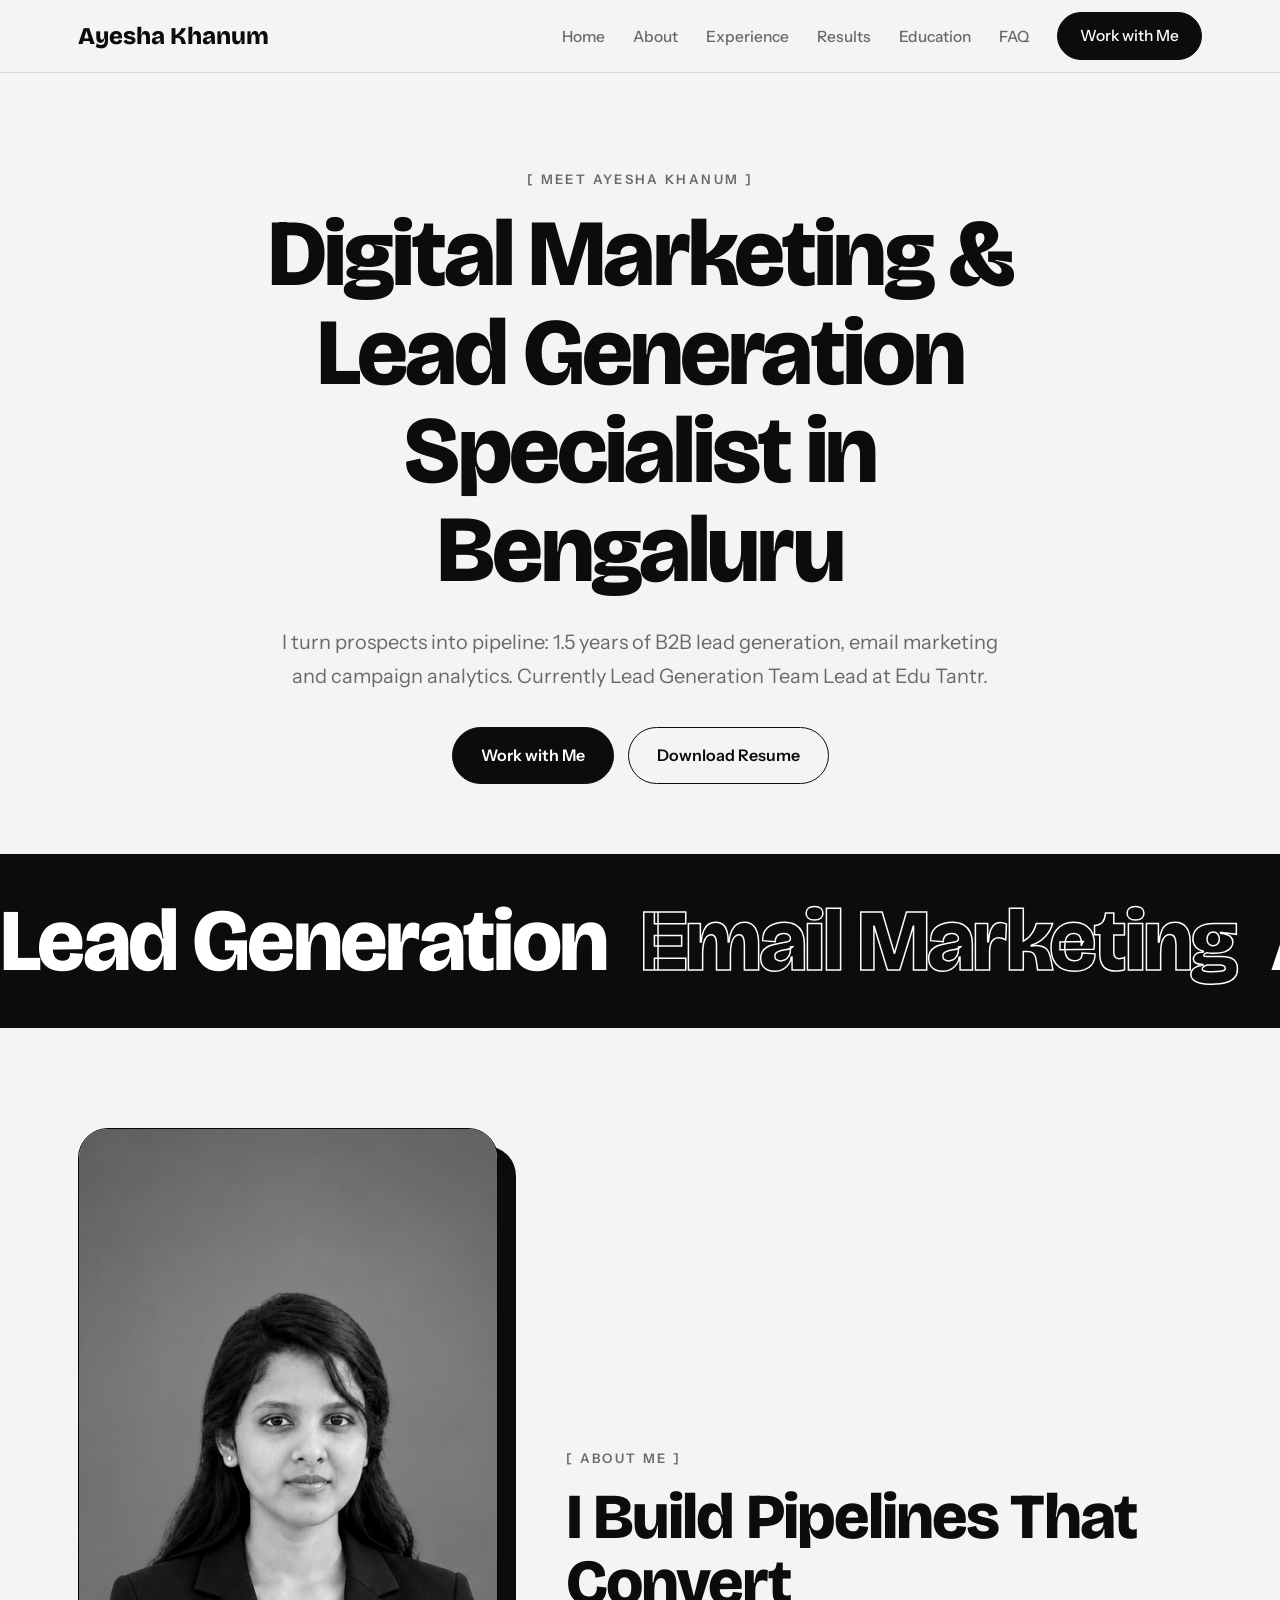
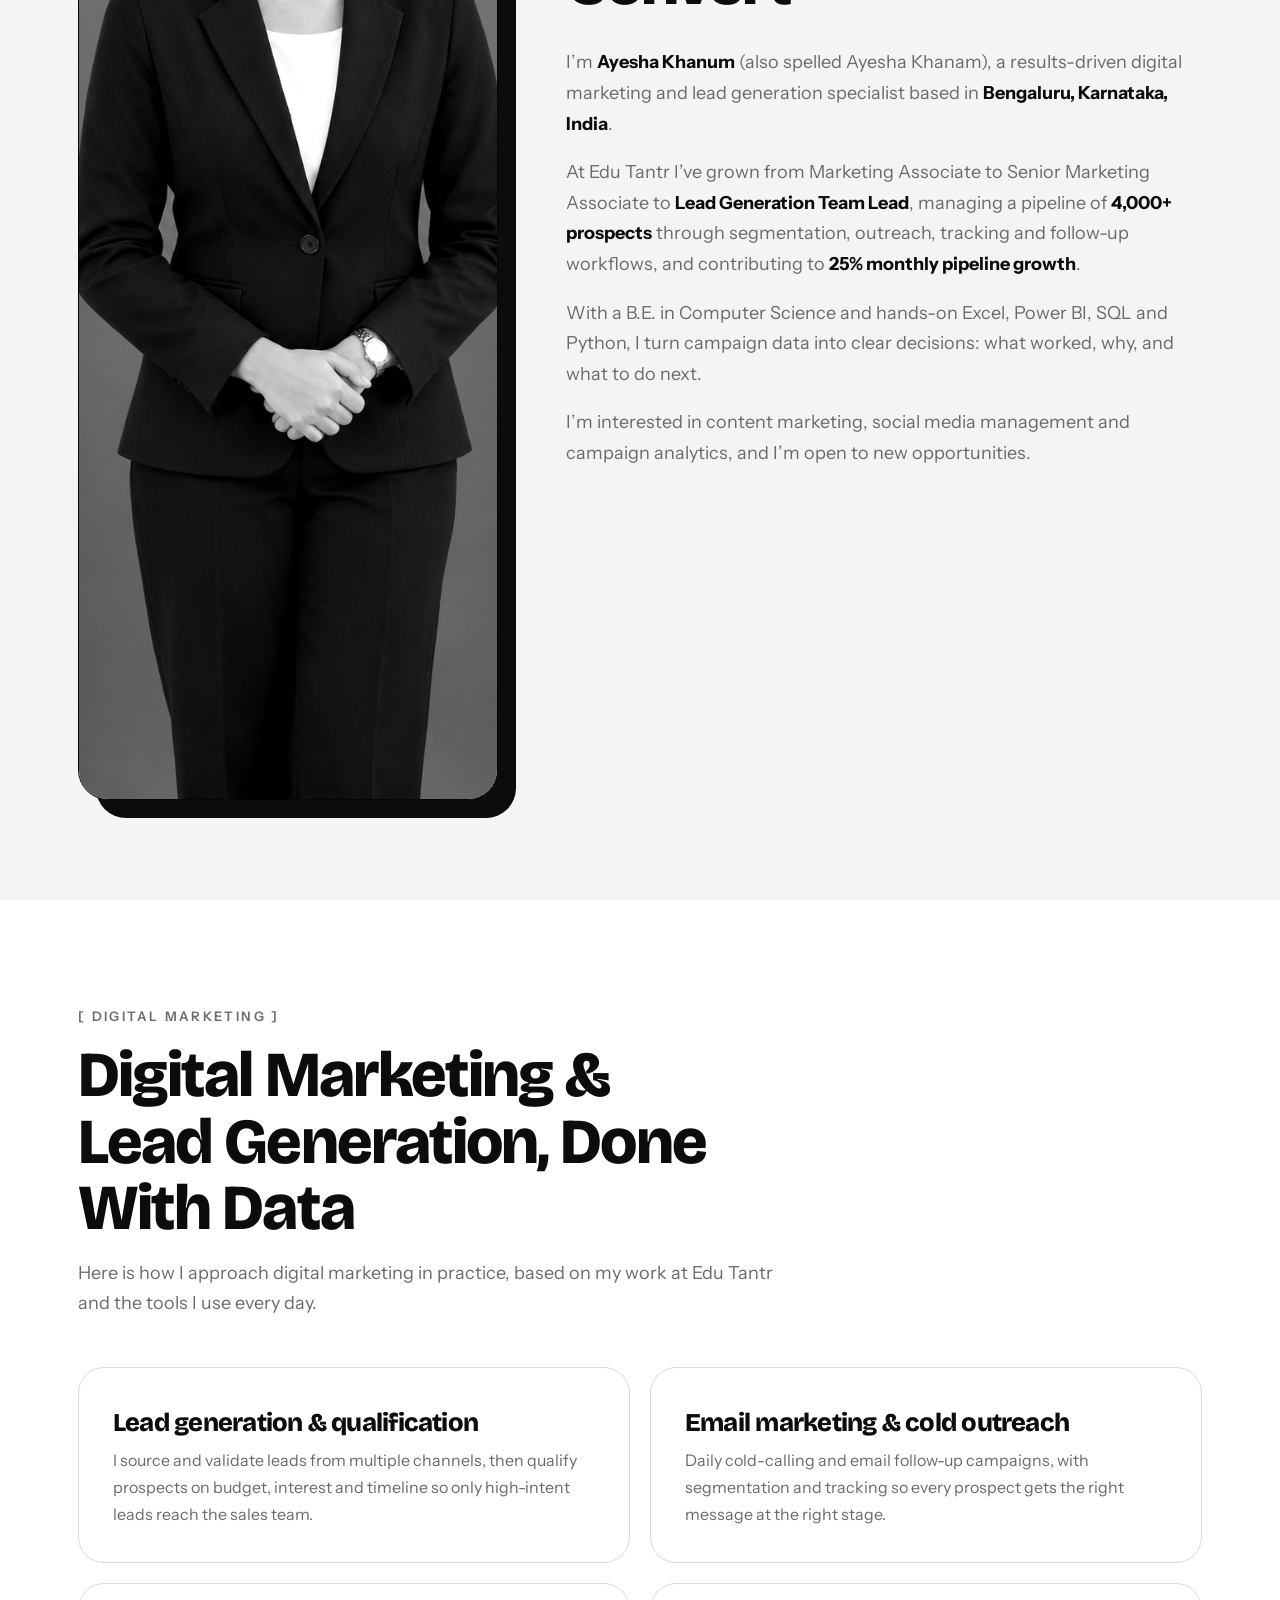
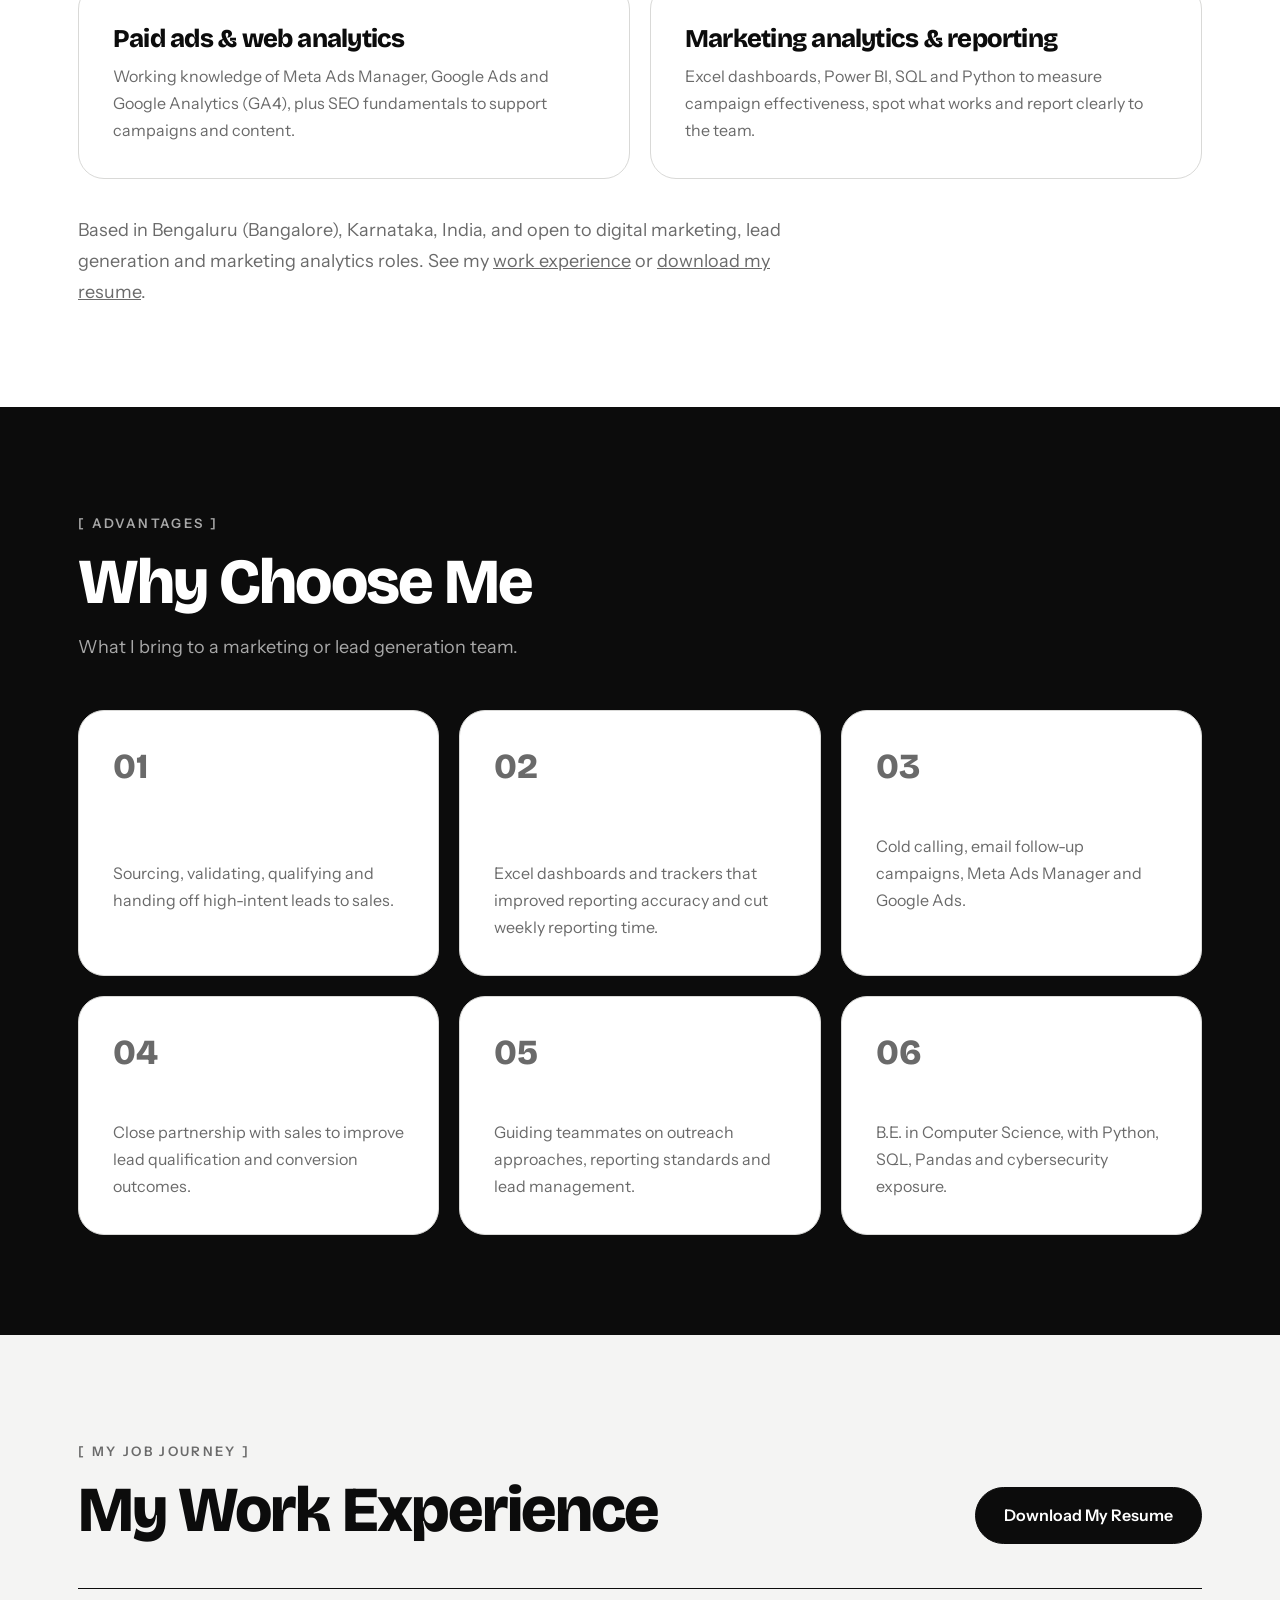
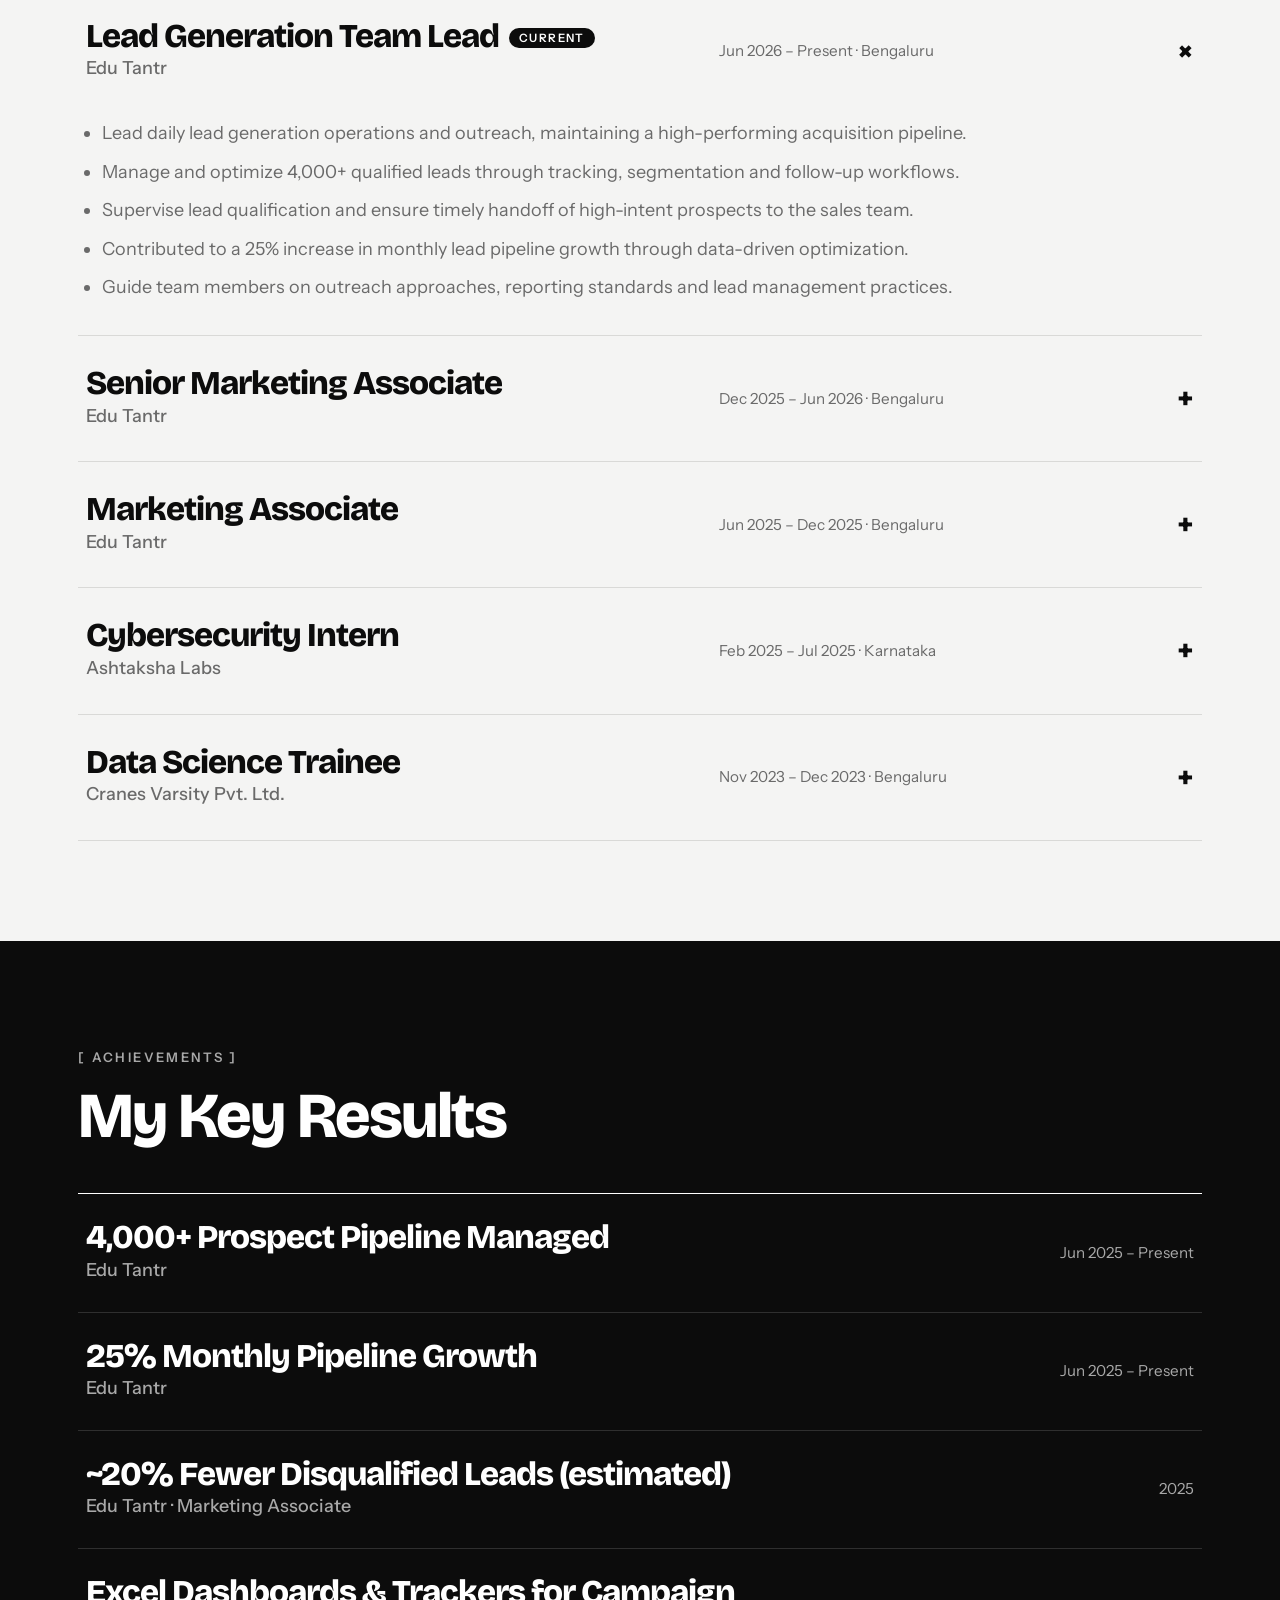
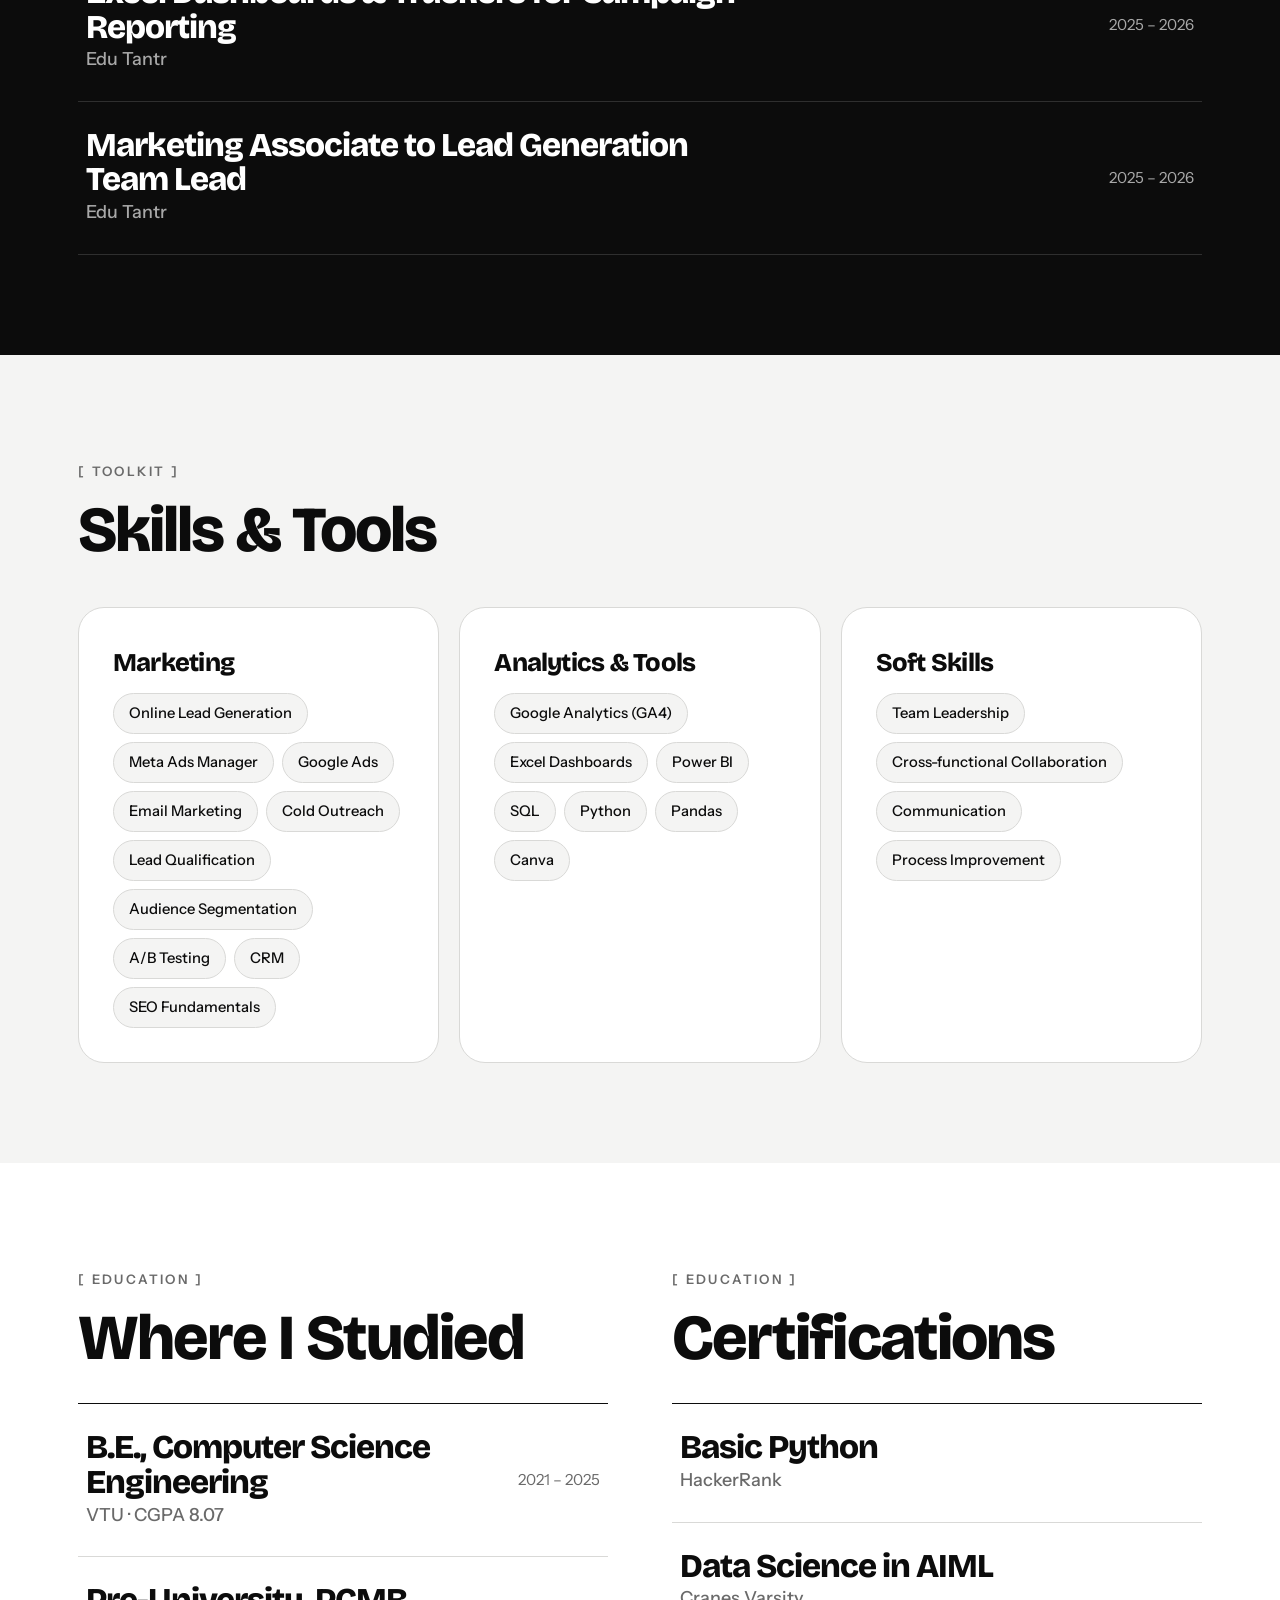
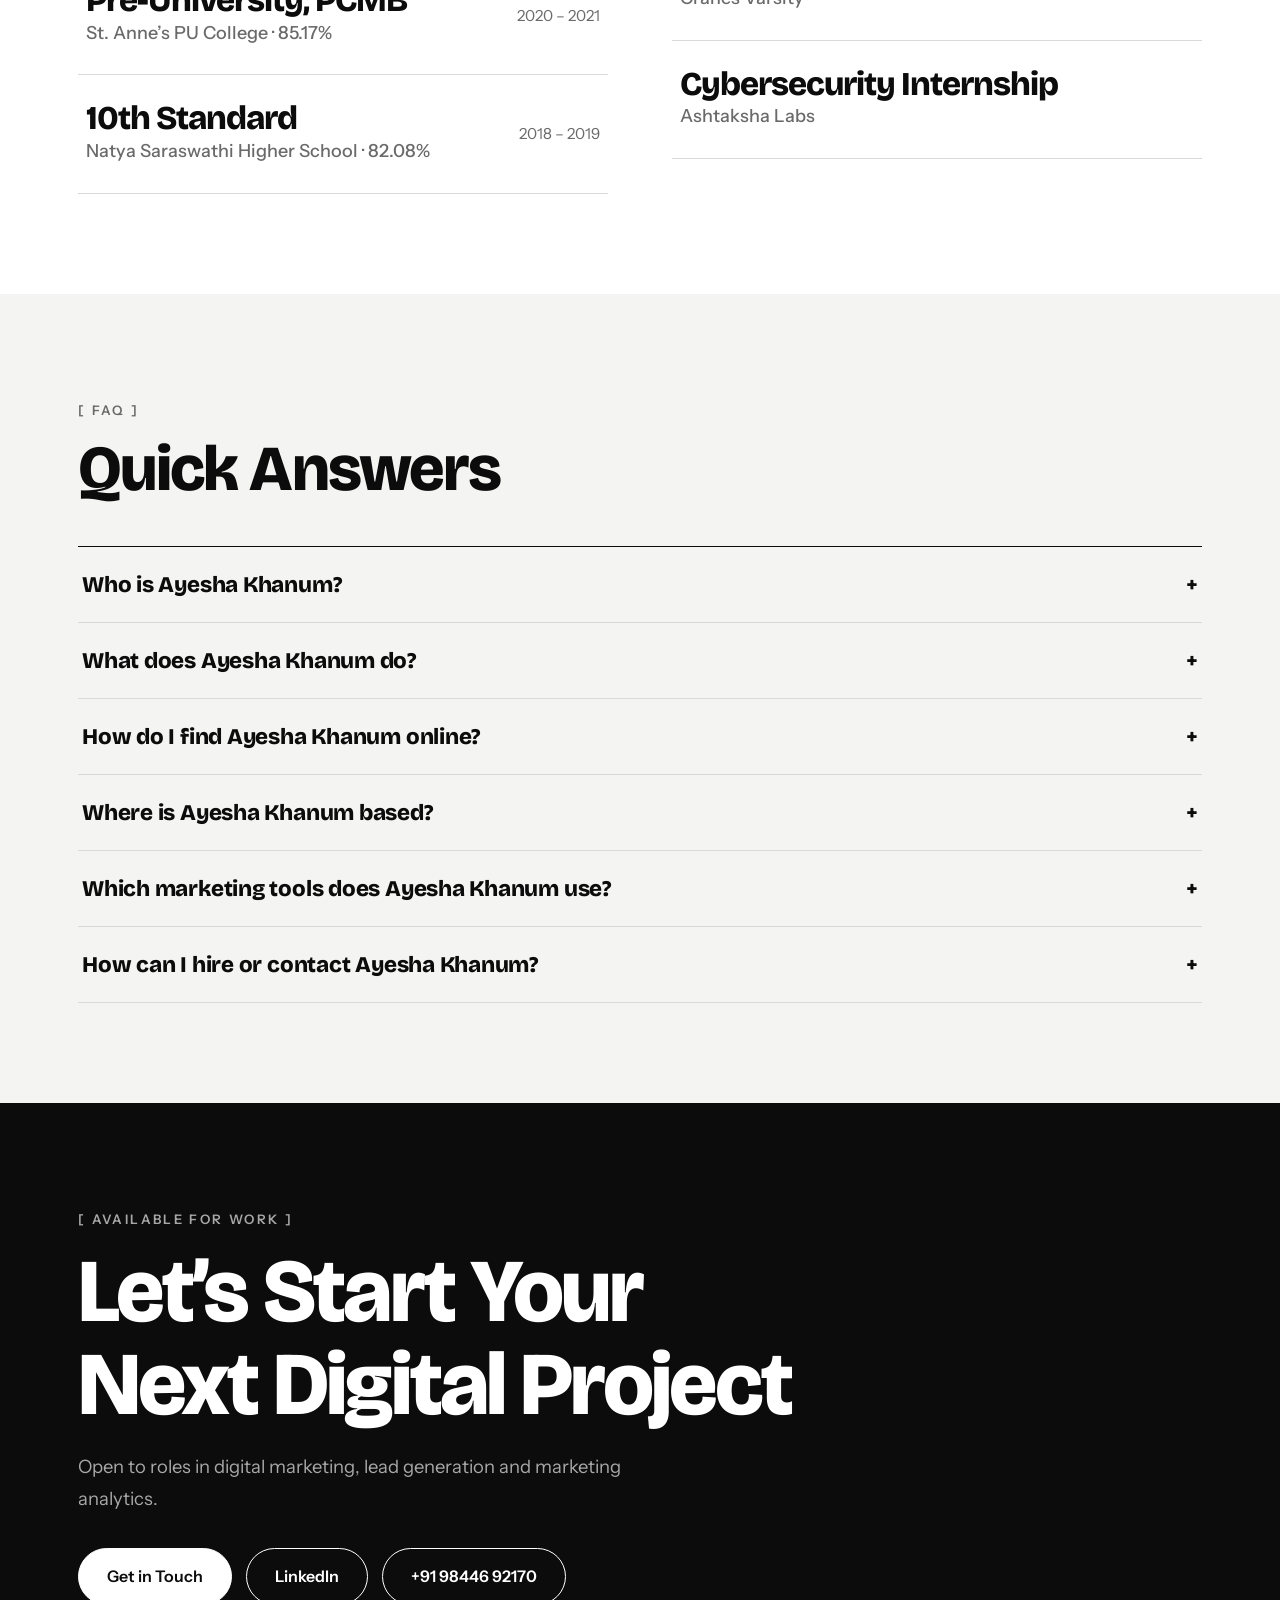
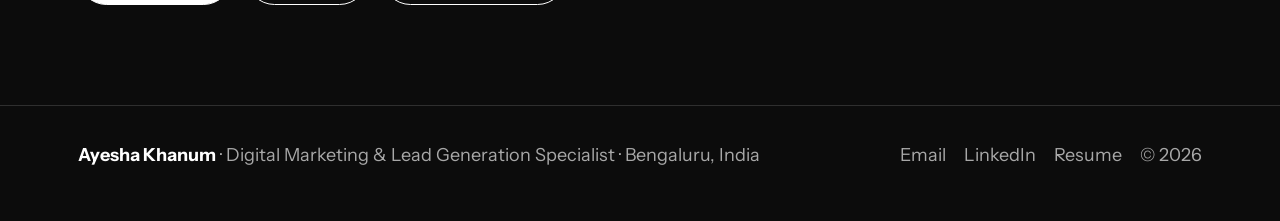
<file: index.html>
<!DOCTYPE html>
<html lang="en-IN">
<head>
<meta charset="utf-8">
<meta name="viewport" content="width=device-width, initial-scale=1">
<title>Ayesha Khanum | Digital Marketing &amp; Lead Generation Specialist in Bengaluru (Bangalore)</title>
<meta name="description" content="Ayesha Khanum (also spelled Ayesha Khanam) is a Digital Marketing &amp; Lead Generation Specialist in Bengaluru, India. 1.5 years of experience in B2B lead generation, email marketing, Meta Ads, Google Analytics (GA4), Power BI and marketing analytics. Managed 4,000+ leads and contributed to 25% monthly pipeline growth.">
<meta name="keywords" content="Aisha Khanum, Ayesha Khan, digital marketer Bangalore, digital marketing portfolio, lead generation portfolio, marketing analytics portfolio, Ayesha Khanum, Ayesha Khanam, Ayesha Khan marketing Bengaluru, Ayesha Khanum digital marketing, Ayesha Khanum Edu Tantr, Ayesha Khanum portfolio, Ayesha Khanum resume, Ayesha Khanum LinkedIn, digital marketing specialist Bengaluru, lead generation specialist, lead generation team lead, B2B lead generation, email marketing, cold outreach, Meta Ads Manager, Google Ads, Google Analytics GA4, Power BI, marketing analytics, performance marketing, audience segmentation, lead qualification, CRM, SEO, digital marketing jobs Bangalore, hire digital marketer India">
<meta name="author" content="Ayesha Khanum">
<!-- After adding your site to Google Search Console / Bing, paste the verification tags here -->
<!-- <meta name="google-site-verification" content="YOUR_CODE"> -->
<link rel="alternate" hreflang="en-IN" href="https://ayesha-portfolio-digital-marketing.vercel.app/">
<meta name="robots" content="index, follow, max-image-preview:large, max-snippet:-1">
<link rel="canonical" href="https://ayesha-portfolio-digital-marketing.vercel.app/">
<meta name="geo.region" content="IN-KA">
<meta name="geo.placename" content="Bengaluru">
<meta name="geo.position" content="12.9716;77.5946">
<meta name="ICBM" content="12.9716, 77.5946">
<meta property="og:type" content="profile">
<meta property="og:site_name" content="Ayesha Khanum">
<meta property="og:title" content="Ayesha Khanum | Digital Marketing &amp; Lead Generation Specialist">
<meta property="og:description" content="Lead generation, email marketing and marketing analytics. 4,000+ leads managed, 25% monthly pipeline growth. Based in Bengaluru, India.">
<meta property="og:url" content="https://ayesha-portfolio-digital-marketing.vercel.app/">
<meta property="og:image" content="https://ayesha-portfolio-digital-marketing.vercel.app/og-image.jpg">
<meta property="og:image:alt" content="Ayesha Khanum, Digital Marketing and Lead Generation Specialist">
<meta property="og:locale" content="en_IN">
<meta name="twitter:card" content="summary_large_image">
<meta name="twitter:title" content="Ayesha Khanum | Digital Marketing &amp; Lead Generation Specialist">
<meta name="twitter:description" content="Lead generation, email marketing and marketing analytics from Bengaluru, India.">
<meta name="twitter:image" content="https://ayesha-portfolio-digital-marketing.vercel.app/og-image.jpg">
<meta name="theme-color" content="#0c0c0c">
<link rel="icon" href="data:image/svg+xml,<svg xmlns='http://www.w3.org/2000/svg' viewBox='0 0 100 100'><rect width='100' height='100' rx='26' fill='%23ff4d8d'/><text x='50' y='70' font-size='60' text-anchor='middle' fill='white' font-family='Georgia' font-weight='700'>A</text></svg>">
<link rel="preconnect" href="https://fonts.googleapis.com">
<link rel="preconnect" href="https://fonts.gstatic.com" crossorigin>
<link href="https://fonts.googleapis.com/css2?family=Bricolage+Grotesque:opsz,wght@12..96,500;12..96,800&family=Instrument+Sans:wght@400;500;600&display=swap" rel="stylesheet">

<script type="application/ld+json">
{
 "@context":"https://schema.org",
 "@graph":[
  {"@type":"ProfilePage","@id":"https://ayesha-portfolio-digital-marketing.vercel.app/#page","url":"https://ayesha-portfolio-digital-marketing.vercel.app/","name":"Ayesha Khanum | Digital Marketing & Lead Generation Specialist","mainEntity":{"@id":"https://ayesha-portfolio-digital-marketing.vercel.app/#person"},"inLanguage":"en-IN"},
  {"@type":"WebSite","@id":"https://ayesha-portfolio-digital-marketing.vercel.app/#site","url":"https://ayesha-portfolio-digital-marketing.vercel.app/","name":"Ayesha Khanum","alternateName":["Ayesha Khanum Portfolio","Ayesha Khanum Digital Marketing"],"inLanguage":"en-IN","publisher":{"@id":"https://ayesha-portfolio-digital-marketing.vercel.app/#person"}},
  {"@type":"Person","@id":"https://ayesha-portfolio-digital-marketing.vercel.app/#person","name":"Ayesha Khanum","alternateName":["Ayesha Khanam","Ayesha Khan","Aisha Khanum"],"givenName":"Ayesha","familyName":"Khanum","jobTitle":"Digital Marketing & Lead Generation Specialist","description":"Digital marketing professional in Bengaluru, India with 1.5 years of experience in lead generation, email marketing, campaign execution and performance tracking.","url":"https://ayesha-portfolio-digital-marketing.vercel.app/","image":"https://ayesha-portfolio-digital-marketing.vercel.app/570fa95e-ae76-42bd-8d06-016d265afc12.png","email":"mailto:ayeshakhanum862@gmail.com","telephone":"+91-98446-92170","address":{"@type":"PostalAddress","addressLocality":"Bengaluru","addressRegion":"Karnataka","addressCountry":"IN"},"homeLocation":{"@type":"Place","name":"Bengaluru, Karnataka, India"},"worksFor":{"@type":"Organization","name":"Edu Tantr"},"alumniOf":{"@type":"CollegeOrUniversity","name":"Visvesvaraya Technological University (VTU)"},"knowsAbout":["Lead generation","Digital marketing","Email marketing","Cold outreach","Lead qualification","Audience segmentation","Meta Ads Manager","Google Ads","Google Analytics (GA4)","Marketing analytics","Power BI","Excel dashboards","SQL","Python","CRM","A/B testing","SEO fundamentals"],"sameAs":["https://www.linkedin.com/in/ayesha-khanumm/"]},
  {"@type":"FAQPage","mainEntity":[
   {"@type":"Question","name":"Who is Ayesha Khanum?","acceptedAnswer":{"@type":"Answer","text":"Ayesha Khanum is a Digital Marketing and Lead Generation Specialist based in Bengaluru, Karnataka, India, with 1.5 years of experience in lead generation, email marketing, campaign execution and performance tracking. She currently works as Lead Generation Team Lead at Edu Tantr."}},
   {"@type":"Question","name":"What does Ayesha Khanum do?","acceptedAnswer":{"@type":"Answer","text":"She runs lead generation and outreach operations, qualifies prospects, builds Excel and Power BI reporting, and optimizes campaigns using data. She has managed a pipeline of 4,000+ leads and contributed to 25% monthly pipeline growth."}},
   {"@type":"Question","name":"How do I find Ayesha Khanum online?","acceptedAnswer":{"@type":"Answer","text":"Search for Ayesha Khanum digital marketing Bengaluru, visit her portfolio at ayesha-portfolio-digital-marketing.vercel.app, or find her on LinkedIn at linkedin.com/in/ayesha-khanumm. Her name is also sometimes spelled Ayesha Khanam."}},
   {"@type":"Question","name":"Where is Ayesha Khanum based?","acceptedAnswer":{"@type":"Answer","text":"She is based in Bengaluru (Bangalore), Karnataka, India."}},
   {"@type":"Question","name":"Which marketing tools does Ayesha Khanum use?","acceptedAnswer":{"@type":"Answer","text":"Meta Ads Manager, Google Ads, Google Analytics (GA4), Excel dashboards, Power BI, SQL, Python, Pandas, Canva and CRM tools."}},
   {"@type":"Question","name":"How can I hire or contact Ayesha Khanum?","acceptedAnswer":{"@type":"Answer","text":"Email ayeshakhanum862@gmail.com or connect on LinkedIn at linkedin.com/in/ayesha-khanumm. She is open to digital marketing, lead generation and marketing analytics roles."}}
  ]}
 ]
}
</script>

<style>
:root{--bg:#f4f4f3;--card:#fff;--ink:#0c0c0c;--mut:#6a6a6a;--line:#d9d9d7;--d:'Bricolage Grotesque',Georgia,serif;--b:'Instrument Sans',system-ui,sans-serif}
*{box-sizing:border-box;margin:0;padding:0}
html{scroll-behavior:smooth;scroll-padding-top:84px}
body{font:400 18px/1.7 var(--b);background:var(--bg);color:var(--ink);-webkit-font-smoothing:antialiased;overflow-x:hidden}
a{color:inherit}:focus-visible{outline:3px solid var(--ink);outline-offset:3px;border-radius:6px}
.skip{position:absolute;left:-999px;top:8px;background:var(--ink);color:#fff;padding:10px 16px;border-radius:8px;z-index:100}.skip:focus{left:8px}
.w{max-width:1180px;margin:0 auto;padding:0 28px}
h1,h2,h3{font-family:var(--d);line-height:1.04;letter-spacing:-.03em;font-weight:800}
h2{font-size:clamp(2.2rem,5.5vw,4rem);max-width:16ch}
section{padding:100px 0}
.lbl{display:inline-block;font:600 .82rem var(--b);letter-spacing:.18em;text-transform:uppercase;color:var(--mut);margin-bottom:18px}
.lbl::before{content:"[ "}.lbl::after{content:" ]"}
.lede{color:var(--mut);max-width:60ch;margin-top:16px}
header.nav{position:sticky;top:0;z-index:50;background:rgba(244,244,243,.9);backdrop-filter:blur(12px);border-bottom:1px solid var(--line)}
.nav .w{display:flex;align-items:center;justify-content:space-between;height:72px}
.logo{font:800 1.5rem var(--d);text-decoration:none}
.nav ul{display:flex;gap:28px;list-style:none;align-items:center}
.nav ul a{text-decoration:none;font-weight:500;font-size:.97rem;color:var(--mut);transition:color .2s}.nav ul a:hover{color:var(--ink)}
.btn{display:inline-block;text-decoration:none;font-weight:600;padding:14px 28px;border-radius:999px;border:1.5px solid var(--ink);transition:.25s;font-size:1rem;background:none;color:var(--ink)}
.btn.fill{background:var(--ink);color:#fff}.btn:hover{transform:translateY(-3px);background:var(--ink);color:#fff}.btn.fill:hover{background:#fff;color:var(--ink)}
.menu{display:none;background:none;border:1.5px solid var(--ink);border-radius:10px;padding:8px 14px;font:inherit;cursor:pointer;color:var(--ink)}
.hero{padding:90px 0 70px;text-align:center}
.hero h1{font-size:clamp(2.8rem,7.4vw,6.2rem);max-width:15ch;margin:0 auto}
.hero p.in{color:var(--mut);font-size:1.25rem;max-width:56ch;margin:26px auto 34px}
.cta{display:flex;gap:14px;flex-wrap:wrap}.hero .cta{justify-content:center}
.ban{background:var(--ink);color:#fff;overflow:hidden;white-space:nowrap;padding:34px 0}
.ban div{display:inline-block;animation:slide 40s linear infinite;font:800 clamp(2.6rem,7vw,5.5rem) var(--d);letter-spacing:-.03em}
.ban span{margin:0 34px;color:transparent;-webkit-text-stroke:1.5px #fff}
@keyframes slide{to{transform:translateX(-50%)}}
.about .w{display:grid;grid-template-columns:.8fr 1.2fr;gap:64px;align-items:center}
.pic{position:relative;max-width:420px;width:100%}
.pic::before{content:"";position:absolute;inset:0;border-radius:30px;background:var(--ink);transform:translate(18px,18px)}
.pic img{position:relative;width:100%;aspect-ratio:4/5;object-fit:cover;object-position:50% 25%;border-radius:30px;display:block;filter:grayscale(1) contrast(1.05);background:var(--line);border:1.5px solid var(--ink)}
.about p{color:var(--mut);margin-bottom:18px}.about strong{color:var(--ink)}
.grid{display:grid;grid-template-columns:repeat(3,1fr);gap:20px;margin-top:48px}
.c{background:var(--card);border:1px solid var(--line);border-radius:26px;padding:34px;transition:.3s}
.c:hover{background:var(--ink);color:#fff;transform:translateY(-8px)}.c:hover p{color:#bbb}
.c em{font:800 2.2rem var(--d);font-style:normal;color:var(--mut)}.c h3{font-size:1.6rem;margin:8px 0 10px}.c p{color:var(--mut);font-size:1rem}
.head{display:flex;justify-content:space-between;align-items:flex-end;gap:24px;flex-wrap:wrap}
.rows{margin-top:44px;border-top:1.5px solid var(--ink)}
details.r,.rw,.faq details{border-bottom:1px solid var(--line)}
details.r summary{list-style:none;cursor:pointer;display:grid;grid-template-columns:1.4fr 1fr auto;gap:20px;align-items:center;padding:30px 8px;transition:.25s}
details.r summary::-webkit-details-marker,.faq summary::-webkit-details-marker{display:none}
details.r summary:hover,.rw:hover{padding-left:22px;background:var(--card)}
.rw{display:grid;grid-template-columns:1.6fr 1fr;gap:20px;align-items:center;padding:26px 8px;transition:.25s}
.r h3,.rw h3{font-size:clamp(1.4rem,2.6vw,2.1rem)}.co{color:var(--mut);font-weight:500}.dt{color:var(--mut);font-size:.95rem}.rw .dt{text-align:right}
details.r summary::after{content:"+";font:800 2rem var(--d);transition:transform .3s}details[open].r summary::after{transform:rotate(45deg)}
.r ul{padding:4px 8px 32px 24px;color:var(--mut);display:grid;gap:8px;max-width:78ch}
.badge{display:inline-block;background:var(--ink);color:#fff;font:600 .72rem var(--b);letter-spacing:.12em;text-transform:uppercase;padding:3px 10px;border-radius:999px;margin-left:10px;vertical-align:middle}
.dark{background:var(--ink);color:#fff}.dark .lbl,.dark .lede,.dark .co,.dark .dt{color:#a8a8a8}
.dark .rows{border-color:#fff}.dark .rw{border-color:#2f2f2f}.dark .rw:hover{background:#1a1a1a}
.sk{display:grid;grid-template-columns:repeat(3,1fr);gap:20px;margin-top:44px}
.sk .c:hover{background:var(--card);color:var(--ink);transform:none}.sk h3{margin-bottom:16px;font-size:1.6rem}
.chips{display:flex;flex-wrap:wrap;gap:8px}.chip{font-size:.92rem;font-weight:500;padding:7px 15px;border-radius:999px;border:1px solid var(--line);background:var(--bg);transition:.2s}.chip:hover{background:var(--ink);color:#fff}
.two{display:grid;grid-template-columns:1fr 1fr;gap:64px}.two .rows{margin-top:32px}.two .rw{grid-template-columns:1fr auto}
.faq summary{cursor:pointer;font:800 1.4rem var(--d);letter-spacing:-.01em;list-style:none;display:flex;justify-content:space-between;gap:18px;padding:24px 4px}
.faq summary::after{content:"+"}.faq details[open] summary::after{content:"–"}
.faq p{color:var(--mut);padding:0 4px 24px;max-width:70ch}.faq a{text-decoration:underline}
.cta2{text-align:left}.cta2 h2{max-width:14ch;font-size:clamp(2.6rem,7vw,5.6rem)}.cta2 p{color:#a8a8a8;margin:20px 0 34px;max-width:50ch;font-size:1.15rem}
.cta2 .btn{border-color:#fff;color:#fff}.cta2 .btn.fill{background:#fff;color:var(--ink)}.cta2 .btn:hover{background:#fff;color:var(--ink)}.cta2 .btn.fill:hover{background:transparent;color:#fff}
footer{background:var(--ink);color:#a8a8a8;padding:34px 0 50px;border-top:1px solid #2f2f2f}footer .w{display:flex;justify-content:space-between;flex-wrap:wrap;gap:16px}
footer a{text-decoration:none;margin-right:18px}footer a:hover{color:#fff}footer strong{color:#fff}
.rv{opacity:0;transform:translateY(34px);transition:opacity .7s,transform .7s cubic-bezier(.2,.7,.2,1)}.rv.in{opacity:1;transform:none}
@media(max-width:900px){body{font-size:17px}.w{padding:0 20px}section{padding:68px 0}.hero{padding:60px 0 50px}.about .w,.two{grid-template-columns:1fr}.pic{margin:0 auto 18px}
.grid,.sk{grid-template-columns:1fr}details.r summary{grid-template-columns:1fr auto}.r .dt{grid-column:1}.rw{grid-template-columns:1fr}.rw .dt{text-align:left}
.menu{display:block}.nav ul{display:none;position:absolute;top:72px;left:0;right:0;background:var(--bg);flex-direction:column;align-items:flex-start;padding:20px;gap:16px;border-bottom:1px solid var(--line)}.nav ul.open{display:flex}}
@media(prefers-reduced-motion:reduce){*{animation:none!important;transition:none!important;scroll-behavior:auto!important}.rv{opacity:1;transform:none}}
.grid.g2{grid-template-columns:repeat(2,1fr)}.svc{background:var(--card)}.svc .c:hover{background:var(--ink);color:#fff}@media(max-width:900px){.grid.g2{grid-template-columns:1fr}}
</style>
</head>
<body>
<a class="skip" href="#main">Skip to content</a>
<header class="nav"><div class="w"><a class="logo" href="#home" aria-label="Ayesha Khanum, home">Ayesha Khanum</a>
<button class="menu" aria-expanded="false" aria-controls="nl">Menu</button>
<nav aria-label="Main"><ul id="nl"><li><a href="#home">Home</a></li><li><a href="#about">About</a></li><li><a href="#experience">Experience</a></li><li><a href="#results">Results</a></li><li><a href="#education">Education</a></li><li><a href="#faq">FAQ</a></li><li><a class="btn fill" style="padding:10px 22px;color:#fff" href="#contact">Work with Me</a></li></ul></nav></div></header>
<main id="main">
<section class="hero" id="home"><div class="w">
<span class="lbl">Meet Ayesha Khanum</span>
<h1>Digital Marketing &amp; Lead Generation Specialist in Bengaluru</h1>
<p class="in">I turn prospects into pipeline: 1.5 years of B2B lead generation, email marketing and campaign analytics. Currently Lead Generation Team Lead at Edu Tantr.</p>
<div class="cta"><a class="btn fill" href="#contact">Work with Me</a><a class="btn" href="Ayesha_Khanum_Resume.pdf" download>Download Resume</a></div></div></section>
<div class="ban" aria-hidden="true"><div>Lead Generation<span>Email Marketing</span>Analytics<span>Campaigns</span>Growth<span>Lead Generation</span>Email Marketing<span>Analytics</span>Campaigns<span>Growth</span></div></div>
<section class="about" id="about"><div class="w">
<div class="pic rv"><img src="570fa95e-ae76-42bd-8d06-016d265afc12.png" width="900" height="1272" alt="Ayesha Khanum, Digital Marketing and Lead Generation Specialist in Bengaluru, India" fetchpriority="high"></div>
<div class="rv"><span class="lbl">About Me</span><h2>I Build Pipelines That Convert</h2><br>
<p>I’m <strong>Ayesha Khanum</strong> (also spelled Ayesha Khanam), a results-driven digital marketing and lead generation specialist based in <strong>Bengaluru, Karnataka, India</strong>.</p>
<p>At Edu Tantr I’ve grown from Marketing Associate to Senior Marketing Associate to <strong>Lead Generation Team Lead</strong>, managing a pipeline of <strong>4,000+ prospects</strong> through segmentation, outreach, tracking and follow-up workflows, and contributing to <strong>25% monthly pipeline growth</strong>.</p>
<p>With a B.E. in Computer Science and hands-on Excel, Power BI, SQL and Python, I turn campaign data into clear decisions: what worked, why, and what to do next.</p>
<p>I’m interested in content marketing, social media management and campaign analytics, and I’m open to new opportunities.</p></div></div></section>
<section class="svc" id="digital-marketing"><div class="w"><span class="lbl">Digital Marketing</span><h2 class="rv">Digital Marketing &amp; Lead Generation, Done With Data</h2><p class="lede">Here is how I approach digital marketing in practice, based on my work at Edu Tantr and the tools I use every day.</p><div class="grid g2"><div class="c rv"><h3>Lead generation &amp; qualification</h3><p>I source and validate leads from multiple channels, then qualify prospects on budget, interest and timeline so only high-intent leads reach the sales team.</p></div><div class="c rv"><h3>Email marketing &amp; cold outreach</h3><p>Daily cold-calling and email follow-up campaigns, with segmentation and tracking so every prospect gets the right message at the right stage.</p></div><div class="c rv"><h3>Paid ads &amp; web analytics</h3><p>Working knowledge of Meta Ads Manager, Google Ads and Google Analytics (GA4), plus SEO fundamentals to support campaigns and content.</p></div><div class="c rv"><h3>Marketing analytics &amp; reporting</h3><p>Excel dashboards, Power BI, SQL and Python to measure campaign effectiveness, spot what works and report clearly to the team.</p></div></div><p class="lede rv" style="margin-top:36px">Based in Bengaluru (Bangalore), Karnataka, India, and open to digital marketing, lead generation and marketing analytics roles. See my <a href="#experience" style="text-decoration:underline">work experience</a> or <a href="Ayesha_Khanum_Resume.pdf" style="text-decoration:underline" download>download my resume</a>.</p></div></section>
<section class="dark" id="why"><div class="w"><span class="lbl">Advantages</span><h2 class="rv">Why Choose Me</h2><p class="lede">What I bring to a marketing or lead generation team.</p><div class="grid" style="--x:0"><div class="c rv"><em>01</em><h3>End-to-end lead generation</h3><p>Sourcing, validating, qualifying and handing off high-intent leads to sales.</p></div><div class="c rv"><em>02</em><h3>Data-driven optimization</h3><p>Excel dashboards and trackers that improved reporting accuracy and cut weekly reporting time.</p></div><div class="c rv"><em>03</em><h3>Multi-channel outreach</h3><p>Cold calling, email follow-up campaigns, Meta Ads Manager and Google Ads.</p></div><div class="c rv"><em>04</em><h3>Sales alignment</h3><p>Close partnership with sales to improve lead qualification and conversion outcomes.</p></div><div class="c rv"><em>05</em><h3>Team leadership</h3><p>Guiding teammates on outreach approaches, reporting standards and lead management.</p></div><div class="c rv"><em>06</em><h3>Technical foundation</h3><p>B.E. in Computer Science, with Python, SQL, Pandas and cybersecurity exposure.</p></div></div></div></section>
<section id="experience"><div class="w"><div class="head"><div><span class="lbl">My Job Journey</span><h2 class="rv">My Work Experience</h2></div><a class="btn fill" href="Ayesha_Khanum_Resume.pdf" download>Download My Resume</a></div><div class="rows rv"><details class="r" open><summary><div><h3>Lead Generation Team Lead<span class=badge>Current</span></h3><span class="co">Edu Tantr</span></div><span class="dt">Jun 2026 – Present · Bengaluru</span></summary><ul><li>Lead daily lead generation operations and outreach, maintaining a high-performing acquisition pipeline.</li><li>Manage and optimize 4,000+ qualified leads through tracking, segmentation and follow-up workflows.</li><li>Supervise lead qualification and ensure timely handoff of high-intent prospects to the sales team.</li><li>Contributed to a 25% increase in monthly lead pipeline growth through data-driven optimization.</li><li>Guide team members on outreach approaches, reporting standards and lead management practices.</li></ul></details><details class="r"><summary><div><h3>Senior Marketing Associate</h3><span class="co">Edu Tantr</span></div><span class="dt">Dec 2025 – Jun 2026 · Bengaluru</span></summary><ul><li>Executed outreach campaigns and monitored conversion performance across a 4,000+ prospect pipeline.</li><li>Built Excel dashboards to measure campaign effectiveness and improve reporting accuracy.</li><li>Partnered with sales to improve lead qualification and conversion outcomes.</li></ul></details><details class="r"><summary><div><h3>Marketing Associate</h3><span class="co">Edu Tantr</span></div><span class="dt">Jun 2025 – Dec 2025 · Bengaluru</span></summary><ul><li>Sourced and validated leads from multiple channels, reducing disqualified leads by an estimated 20%.</li><li>Ran daily cold-calling and email follow-up campaigns, qualifying prospects on budget, interest and timeline.</li><li>Developed Excel trackers for campaign performance monitoring, cutting weekly reporting time.</li></ul></details><details class="r"><summary><div><h3>Cybersecurity Intern</h3><span class="co">Ashtaksha Labs</span></div><span class="dt">Feb 2025 – Jul 2025 · Karnataka</span></summary><ul><li>Performed internal vulnerability scanning, reviewed network logs and documented findings.</li><li>Supported firewall rule testing and network monitoring; improved security documentation.</li></ul></details><details class="r"><summary><div><h3>Data Science Trainee</h3><span class="co">Cranes Varsity Pvt. Ltd.</span></div><span class="dt">Nov 2023 – Dec 2023 · Bengaluru</span></summary><ul><li>Built Power BI dashboards; performed data cleaning and EDA using Python, Pandas and SQL.</li></ul></details></div></div></section>
<section class="dark" id="results"><div class="w"><span class="lbl">Achievements</span><h2 class="rv">My Key Results</h2><div class="rows rv"><div class="rw"><div><h3>4,000+ Prospect Pipeline Managed</h3><span class="co">Edu Tantr</span></div><span class="dt">Jun 2025 – Present</span></div><div class="rw"><div><h3>25% Monthly Pipeline Growth</h3><span class="co">Edu Tantr</span></div><span class="dt">Jun 2025 – Present</span></div><div class="rw"><div><h3>~20% Fewer Disqualified Leads (estimated)</h3><span class="co">Edu Tantr · Marketing Associate</span></div><span class="dt">2025</span></div><div class="rw"><div><h3>Excel Dashboards &amp; Trackers for Campaign Reporting</h3><span class="co">Edu Tantr</span></div><span class="dt">2025 – 2026</span></div><div class="rw"><div><h3>Marketing Associate to Lead Generation Team Lead</h3><span class="co">Edu Tantr</span></div><span class="dt">2025 – 2026</span></div></div></div></section>
<section id="skills"><div class="w"><span class="lbl">Toolkit</span><h2 class="rv">Skills &amp; Tools</h2><div class="sk">
<div class="c rv"><h3>Marketing</h3><div class="chips"><span class="chip">Online Lead Generation</span><span class="chip">Meta Ads Manager</span><span class="chip">Google Ads</span><span class="chip">Email Marketing</span><span class="chip">Cold Outreach</span><span class="chip">Lead Qualification</span><span class="chip">Audience Segmentation</span><span class="chip">A/B Testing</span><span class="chip">CRM</span><span class="chip">SEO Fundamentals</span></div></div>
<div class="c rv"><h3>Analytics &amp; Tools</h3><div class="chips"><span class="chip">Google Analytics (GA4)</span><span class="chip">Excel Dashboards</span><span class="chip">Power BI</span><span class="chip">SQL</span><span class="chip">Python</span><span class="chip">Pandas</span><span class="chip">Canva</span></div></div>
<div class="c rv"><h3>Soft Skills</h3><div class="chips"><span class="chip">Team Leadership</span><span class="chip">Cross-functional Collaboration</span><span class="chip">Communication</span><span class="chip">Process Improvement</span></div></div></div></div></section>
<section id="education" style="background:var(--card)"><div class="w two">
<div class="rv"><span class="lbl">Education</span><h2>Where I Studied</h2><div class="rows"><div class="rw"><div><h3>B.E., Computer Science Engineering</h3><span class="co">VTU · CGPA 8.07</span></div><span class="dt">2021 – 2025</span></div><div class="rw"><div><h3>Pre-University, PCMB</h3><span class="co">St. Anne’s PU College · 85.17%</span></div><span class="dt">2020 – 2021</span></div><div class="rw"><div><h3>10th Standard</h3><span class="co">Natya Saraswathi Higher School · 82.08%</span></div><span class="dt">2018 – 2019</span></div></div></div>
<div class="rv"><span class="lbl">Education</span><h2>Certifications</h2><div class="rows"><div class="rw"><div><h3>Basic Python</h3><span class="co">HackerRank</span></div><span class="dt"></span></div><div class="rw"><div><h3>Data Science in AIML</h3><span class="co">Cranes Varsity</span></div><span class="dt"></span></div><div class="rw"><div><h3>Cybersecurity Internship</h3><span class="co">Ashtaksha Labs</span></div><span class="dt"></span></div></div></div></div></section>
<section class="faq" id="faq"><div class="w"><span class="lbl">FAQ</span><h2 class="rv">Quick Answers</h2>
<div class="rows rv">
      <details><summary>Who is Ayesha Khanum?</summary><p>Ayesha Khanum is a Digital Marketing and Lead Generation Specialist based in Bengaluru, Karnataka, India, with 1.5 years of experience in lead generation, email marketing, campaign execution and performance tracking. She currently works as Lead Generation Team Lead at Edu Tantr.</p></details>
      <details><summary>What does Ayesha Khanum do?</summary><p>She runs lead generation and outreach operations, qualifies prospects, builds Excel and Power BI reporting, and optimizes campaigns using data. She has managed a pipeline of 4,000+ leads and contributed to 25% monthly pipeline growth.</p></details>
      <details><summary>How do I find Ayesha Khanum online?</summary><p>Search for “Ayesha Khanum digital marketing Bengaluru”, visit this portfolio, or find her on <a href="https://www.linkedin.com/in/ayesha-khanumm/" rel="me noopener" target="_blank">LinkedIn</a>. Her name is also sometimes spelled Ayesha Khanam.</p></details>
      <details><summary>Where is Ayesha Khanum based?</summary><p>She is based in Bengaluru (Bangalore), Karnataka, India.</p></details>
      <details><summary>Which marketing tools does Ayesha Khanum use?</summary><p>Meta Ads Manager, Google Ads, Google Analytics (GA4), Excel dashboards, Power BI, SQL, Python, Pandas, Canva and CRM tools.</p></details>
      <details><summary>How can I hire or contact Ayesha Khanum?</summary><p>Email <a href="mailto:ayeshakhanum862@gmail.com">ayeshakhanum862@gmail.com</a> or connect on <a href="https://www.linkedin.com/in/ayesha-khanumm/" rel="me noopener" target="_blank">LinkedIn</a>. She is open to digital marketing, lead generation and marketing analytics roles.</p></details>
    </div>
</div></section>
<section class="dark cta2" id="contact"><div class="w rv"><span class="lbl">Available for Work</span><h2>Let’s Start Your Next Digital Project</h2><p>Open to roles in digital marketing, lead generation and marketing analytics.</p>
<div class="cta"><a class="btn fill" href="mailto:ayeshakhanum862@gmail.com">Get in Touch</a><a class="btn" href="https://www.linkedin.com/in/ayesha-khanumm/" target="_blank" rel="me noopener">LinkedIn</a><a class="btn" href="tel:+919844692170">+91 98446 92170</a></div></div></section>
</main>
<footer><div class="w"><div><strong>Ayesha Khanum</strong> · Digital Marketing &amp; Lead Generation Specialist · Bengaluru, India</div><div><a href="mailto:ayeshakhanum862@gmail.com">Email</a><a href="https://www.linkedin.com/in/ayesha-khanumm/" target="_blank" rel="me noopener">LinkedIn</a><a href="Ayesha_Khanum_Resume.pdf" download>Resume</a><span>© 2026</span></div></div></footer>
<script>
const mn=document.querySelector('.menu'),nl=document.getElementById('nl');
mn.onclick=()=>mn.setAttribute('aria-expanded',nl.classList.toggle('open'));
nl.onclick=()=>{nl.classList.remove('open');mn.setAttribute('aria-expanded',false)};
const io=new IntersectionObserver(es=>es.forEach(e=>{if(e.isIntersecting){io.unobserve(e.target);e.target.classList.add('in')}}),{threshold:.12});
document.querySelectorAll('.rv').forEach(e=>io.observe(e));
</script>
</body>
</html>
</file>
